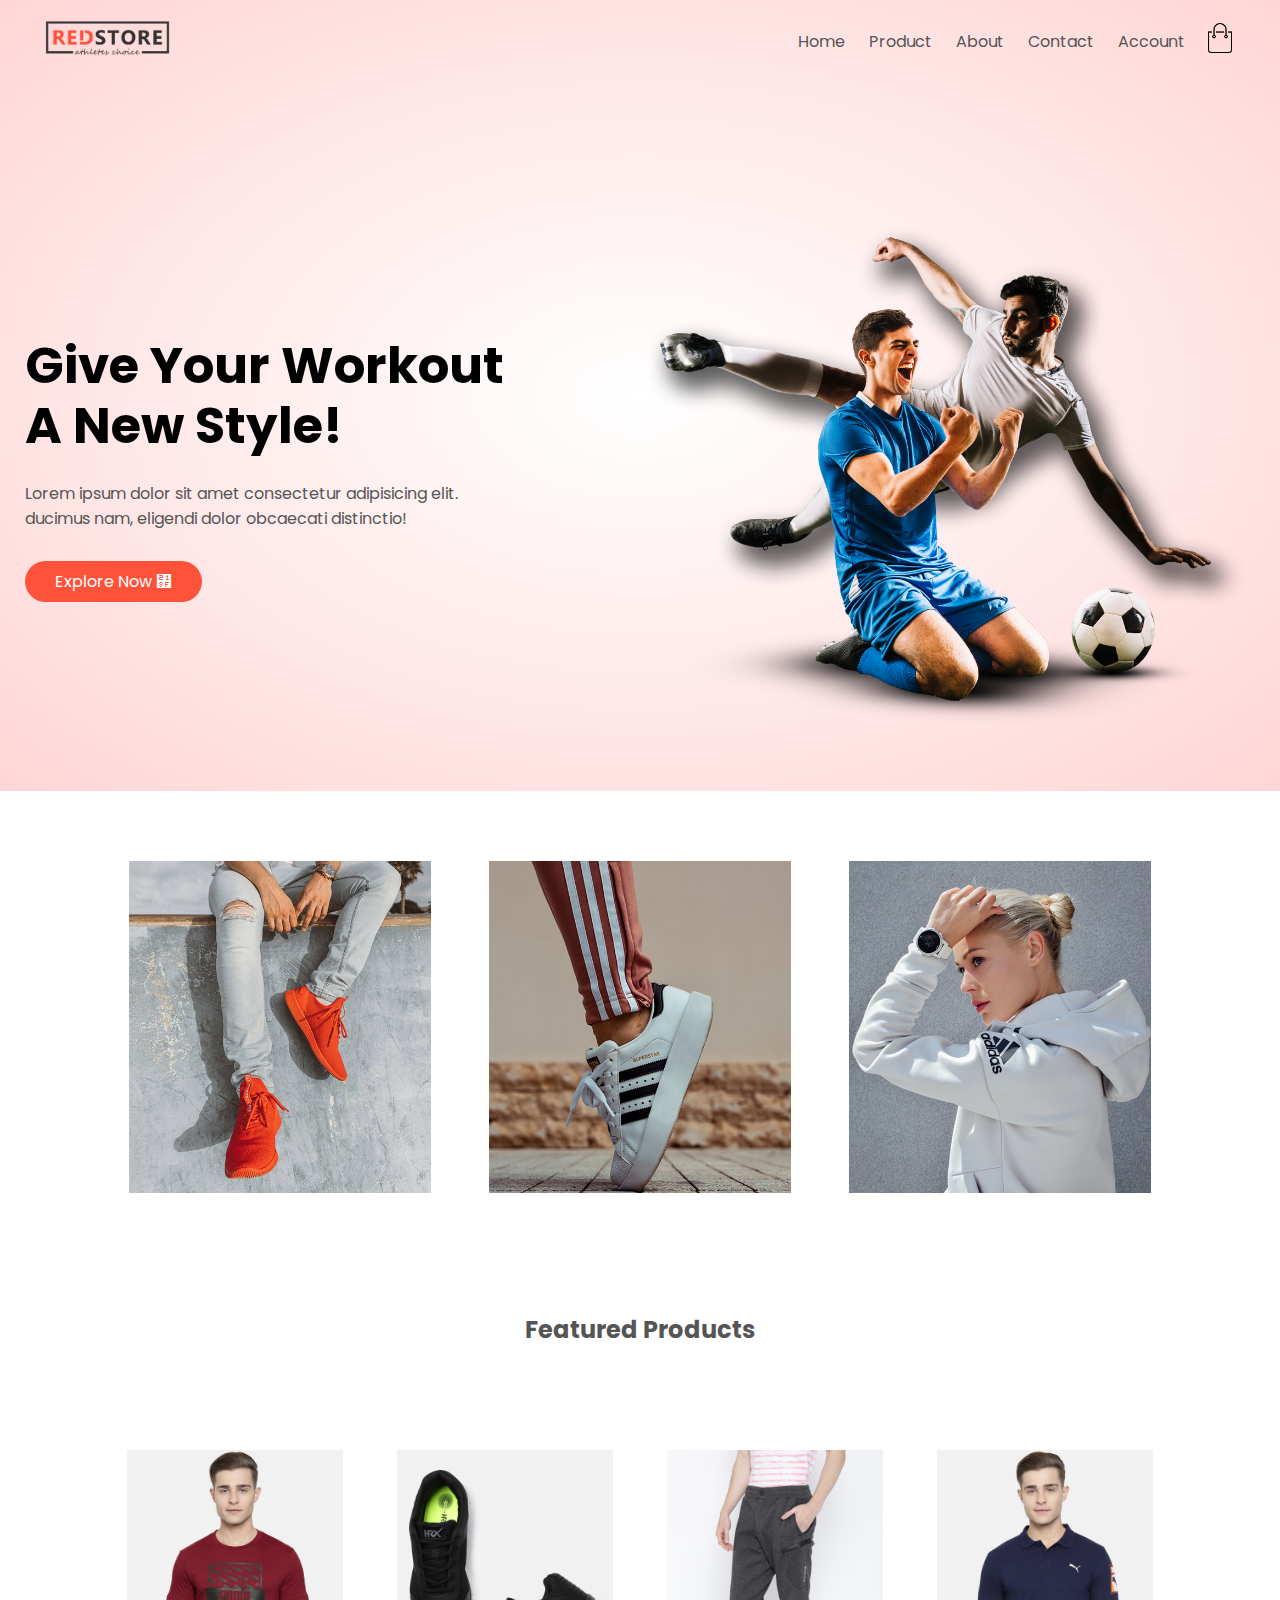
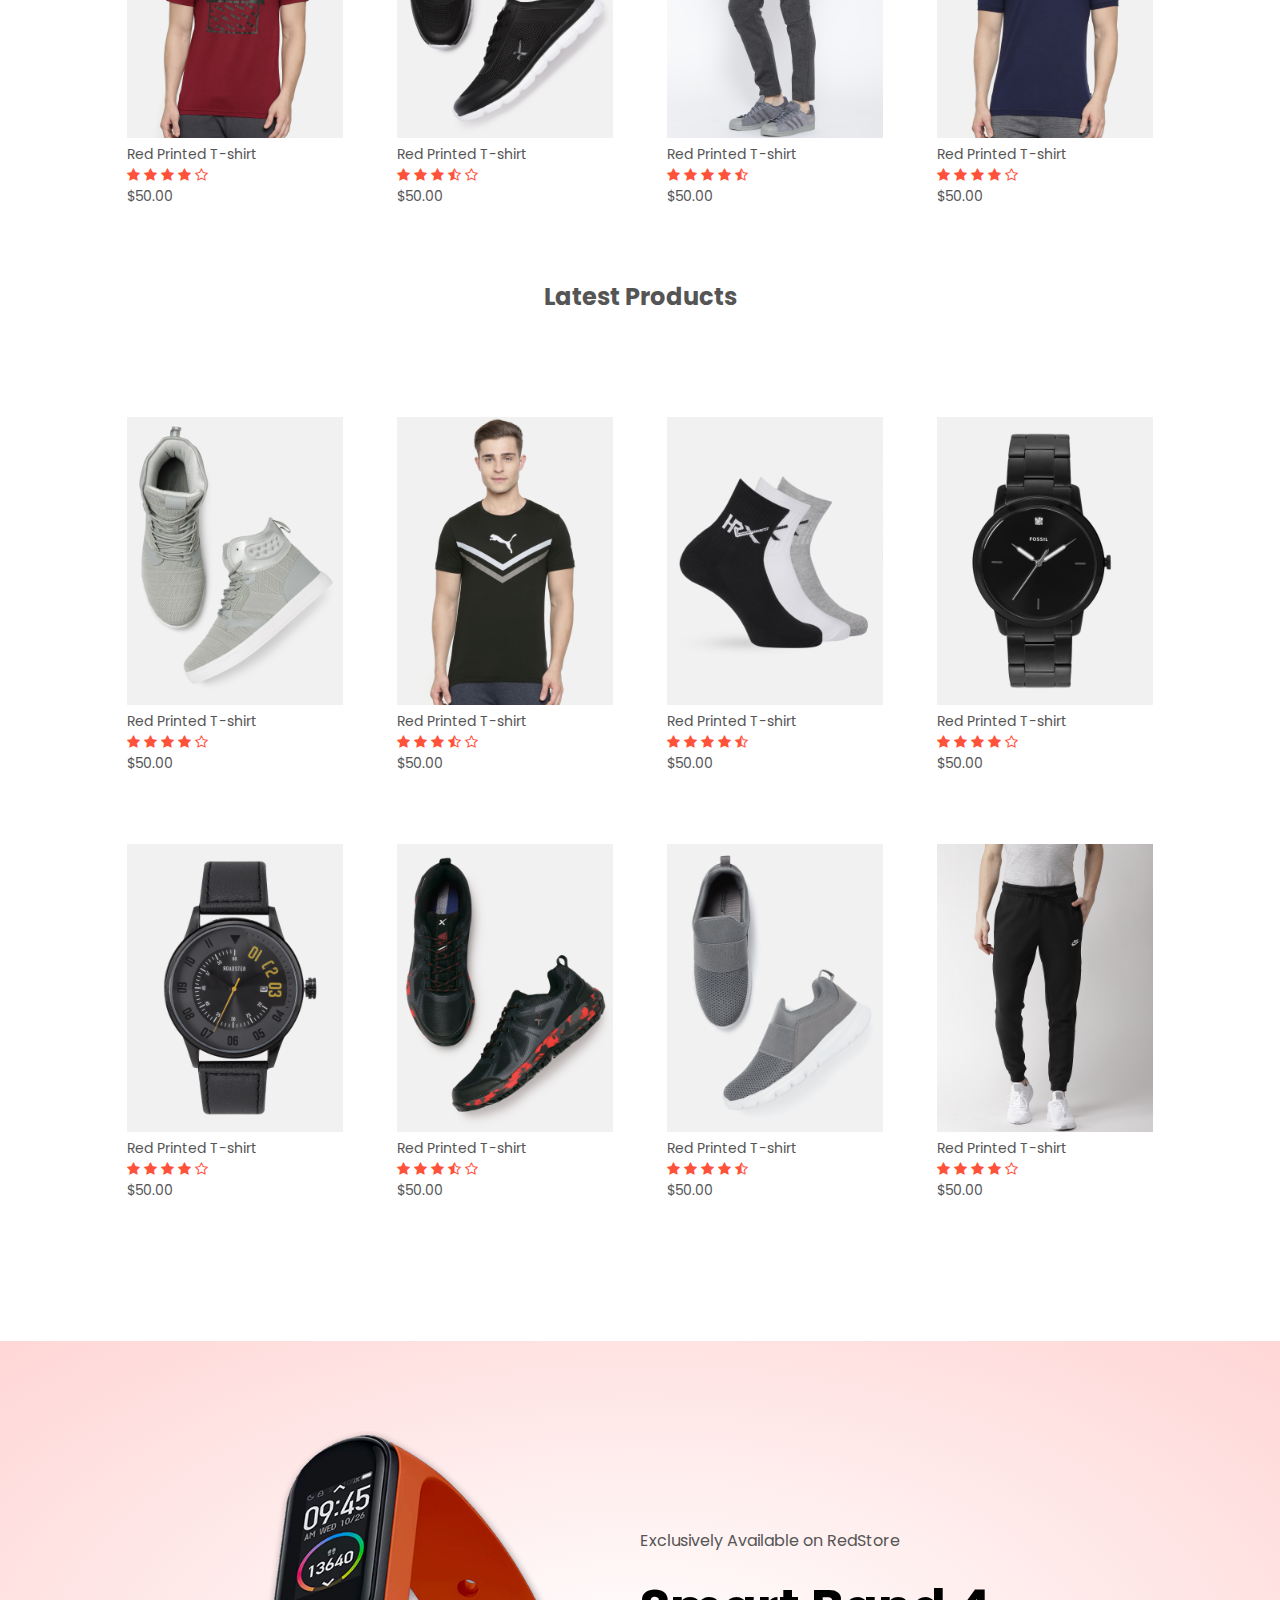
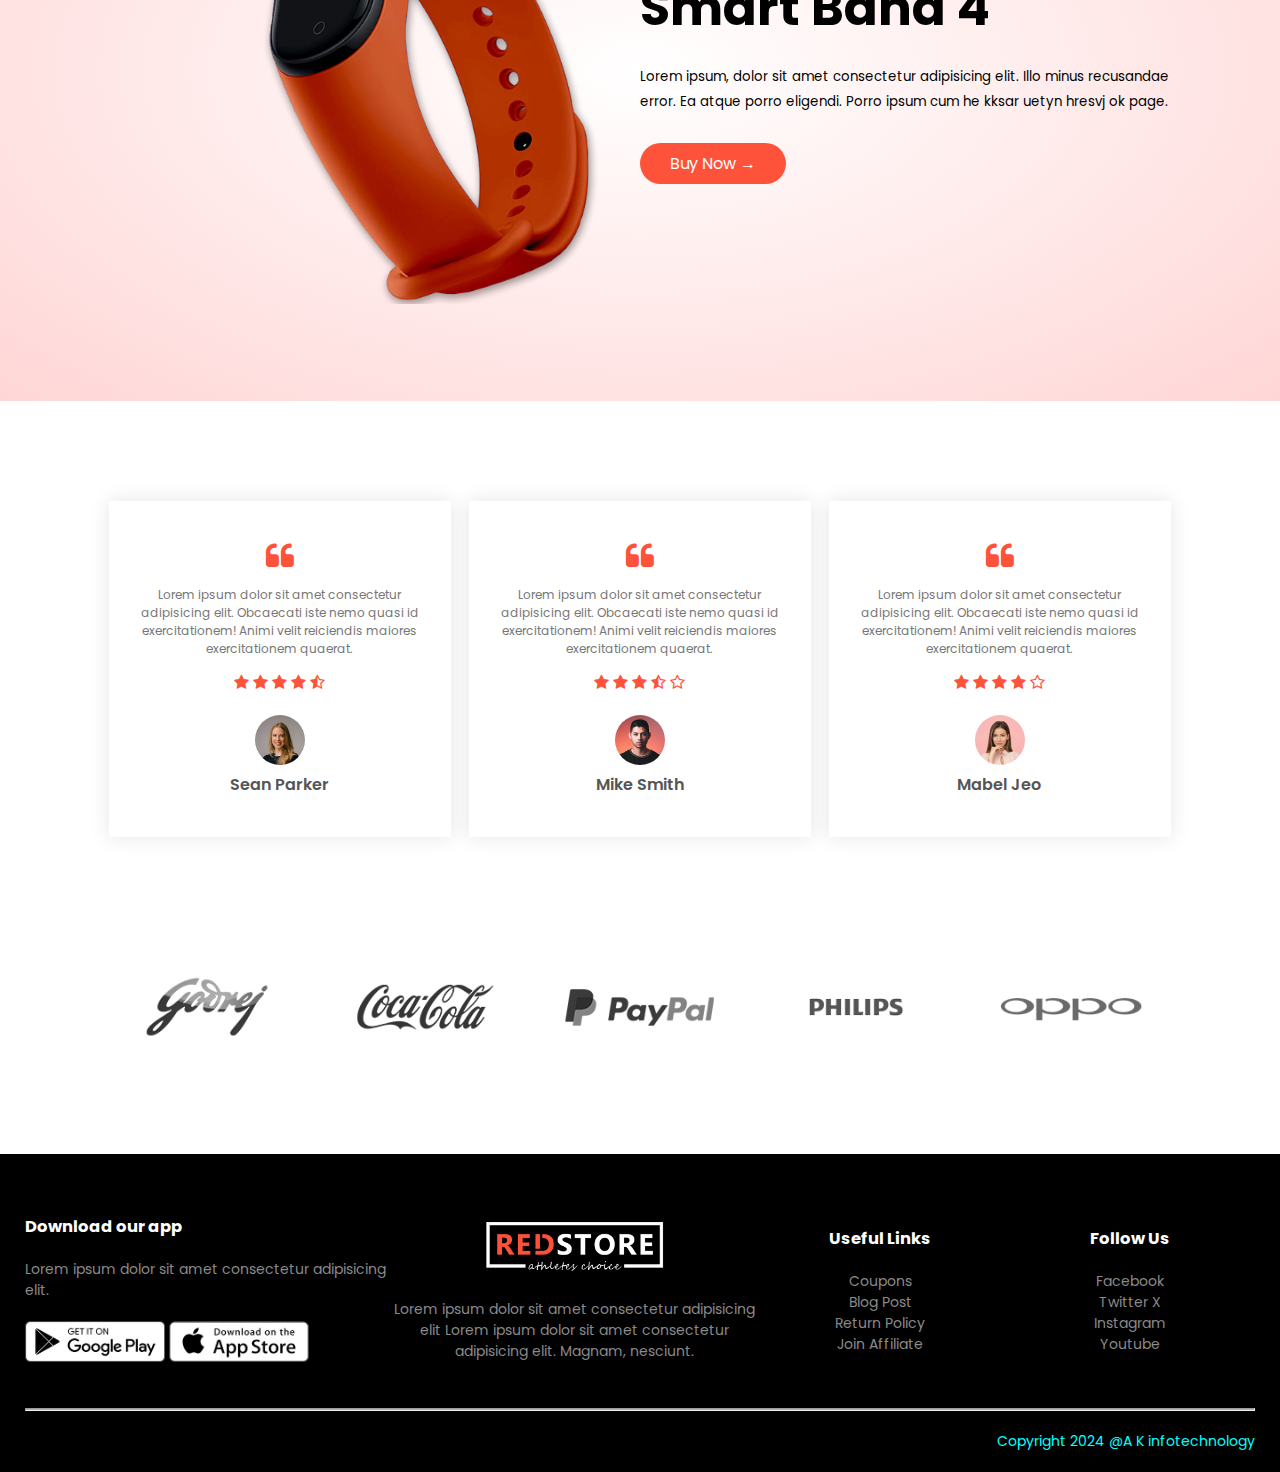
<file: index.html>
<!DOCTYPE html>
<html lang="en">
<head>
    <meta charset="UTF-8">
    <meta name="viewport" content="width=device-width, initial-scale=1.0">
    <title>RedStore | Ecommerce Website Desing</title>
    <link rel="stylesheet" href="style.css">
    <link  href="https://fonts.googleapis.com/css2?family=Poppins:wght@300;400;500;600;700&display=swap" rel="stylesheet">
    <link rel="stylesheet" href="https://stackpath.bootstrapcdn.com/font-awesome/4.7.0/css/font-awesome.min.css">
</head>
<body>
    <!--header-container-->
    <div class="header">
        <div class="container">
            <div class="navbar">
                <div class="logo">
                    <a href="index.html"><img src="logo.png" width="125px"></a>
                </div>
                <nav>
                    <ul id="MenuItems">
                        <li><a href="index.html">Home</a></li>
                        <li><a href="products.html">Product</a></li>
                        <li><a href="">About</a></li>
                        <li><a href="">Contact</a></li>
                        <li><a href="account.html">Account</a></li>
                    </ul>
                </nav>
                <a href="cart.html"><img src="cart.png" width="30px" height="30px" ></a>
                <img src="menu.png" class="menu-icon" onclick="menutoggle()">
            </div>

            <!--content-->
            <div class="row">
                <div class="col-2">
                    <h1>Give Your Workout<br> A New Style!</h1>
                    <p>Lorem ipsum dolor sit amet consectetur adipisicing elit. <br> ducimus nam, eligendi dolor obcaecati distinctio!</p>
                    <a href="" class="btn">Explore Now &#8591;</a>
                </div>

                <!--image banner-->
                <div class="col-2">
                    <img src="image1.png">
                    
                </div>
            </div>
        </div>

    </div>

   <!--Featured categories-->
   <div class="categories">
        <div class="small-container">
            <div class="row">
                <div class="col-3"> 
                    <img src="category-1.jpg" >
                </div>
                <div class="col-3"> 
                    <img src="category-2.jpg" >
                </div>
                <div class="col-3"> 
                    <img src="category-3.jpg" >
                </div>
            </div>
        </div>
    </div>

    <!--Featured products-->
    <div class="small-container">
        <h2 class="title">Featured Products</h2>
        <div class="row">
            <div class="col-4">
                <a href="products.html"><img src="product-1.jpg"></a>
                <a href="products.html"><h4>Red Printed T-shirt</h4></a>
                <div class="rating">
                    <i class="fa fa-star"></i>
                    <i class="fa fa-star"></i>
                    <i class="fa fa-star"></i>
                    <i class="fa fa-star"></i>
                    <i class="fa fa-star-o"></i>
                </div>
                <p>$50.00</p>
            </div>

            <div class="col-4">
                <img src="product-2.jpg" >
                <h4>Red Printed T-shirt</h4>
                <div class="rating">
                    <i class="fa fa-star"></i>
                    <i class="fa fa-star"></i>
                    <i class="fa fa-star"></i>
                    <i class="fa fa-star-half-o"></i>
                    <i class="fa fa-star-o"></i>
                </div>
                <p>$50.00</p>
            </div>

            <div class="col-4">
                <img src="product-3.jpg" >
                <h4>Red Printed T-shirt</h4>
                <div class="rating">
                    <i class="fa fa-star"></i>
                    <i class="fa fa-star"></i>
                    <i class="fa fa-star"></i>
                    <i class="fa fa-star"></i>
                    <i class="fa fa-star-half-o"></i>
                </div>
                <p>$50.00</p>
            </div>

            <div class="col-4">
                <img src="product-4.jpg" >
                <h4>Red Printed T-shirt</h4>
                <div class="rating">
                    <i class="fa fa-star"></i>
                    <i class="fa fa-star"></i>
                    <i class="fa fa-star"></i>
                    <i class="fa fa-star"></i>
                    <i class="fa fa-star-o"></i>
                </div>
                <p>$50.00</p>
            </div>
        </div>    
        
        <!--Latest Products-->
        <h2 class="title">Latest Products</h2>
        <div class="row">
            <div class="col-4">
                <img src="product-5.jpg" >
                <h4>Red Printed T-shirt</h4>
                <div class="rating">
                    <i class="fa fa-star"></i>
                    <i class="fa fa-star"></i>
                    <i class="fa fa-star"></i>
                    <i class="fa fa-star"></i>
                    <i class="fa fa-star-o"></i>
                </div>
                <p>$50.00</p>
            </div>

            <div class="col-4">
                <img src="product-6.jpg" >
                <h4>Red Printed T-shirt</h4>
                <div class="rating">
                    <i class="fa fa-star"></i>
                    <i class="fa fa-star"></i>
                    <i class="fa fa-star"></i>
                    <i class="fa fa-star-half-o"></i>
                    <i class="fa fa-star-o"></i>
                </div>
                <p>$50.00</p>
            </div>

            <div class="col-4">
                <img src="product-7.jpg" >
                <h4>Red Printed T-shirt</h4>
                <div class="rating">
                    <i class="fa fa-star"></i>
                    <i class="fa fa-star"></i>
                    <i class="fa fa-star"></i>
                    <i class="fa fa-star"></i>
                    <i class="fa fa-star-half-o"></i>
                </div>
                <p>$50.00</p>
            </div>

            <div class="col-4">
                <img src="product-8.jpg" >
                <h4>Red Printed T-shirt</h4>
                <div class="rating">
                    <i class="fa fa-star"></i>
                    <i class="fa fa-star"></i>
                    <i class="fa fa-star"></i>
                    <i class="fa fa-star"></i>
                    <i class="fa fa-star-o"></i>
                </div>
                <p>$50.00</p>
            </div>
        </div>

        <div class="row">
            <div class="col-4">
                <img src="product-9.jpg" >
                <h4>Red Printed T-shirt</h4>
                <div class="rating">
                    <i class="fa fa-star"></i>
                    <i class="fa fa-star"></i>
                    <i class="fa fa-star"></i>
                    <i class="fa fa-star"></i>
                    <i class="fa fa-star-o"></i>
                </div>
                <p>$50.00</p>
            </div>

            <div class="col-4">
                <img src="product-10.jpg" >
                <h4>Red Printed T-shirt</h4>
                <div class="rating">
                    <i class="fa fa-star"></i>
                    <i class="fa fa-star"></i>
                    <i class="fa fa-star"></i>
                    <i class="fa fa-star-half-o"></i>
                    <i class="fa fa-star-o"></i>
                </div>
                <p>$50.00</p>
            </div>

            <div class="col-4">
                <img src="product-11.jpg" >
                <h4>Red Printed T-shirt</h4>
                <div class="rating">
                    <i class="fa fa-star"></i>
                    <i class="fa fa-star"></i>
                    <i class="fa fa-star"></i>
                    <i class="fa fa-star"></i>
                    <i class="fa fa-star-half-o"></i>
                </div>
                <p>$50.00</p>
            </div>

            <div class="col-4">
                <img src="product-12.jpg" >
                <h4>Red Printed T-shirt</h4>
                <div class="rating">
                    <i class="fa fa-star"></i>
                    <i class="fa fa-star"></i>
                    <i class="fa fa-star"></i>
                    <i class="fa fa-star"></i>
                    <i class="fa fa-star-o"></i>
                </div>
                <p>$50.00</p>
            </div>
        </div>
    </div>

    <!--offer-->
    <div class="offer">
        <div class="small-container">
            <div class="row">
                <div class="col-2">
                    <img src="exclusive.png" class="offer-img" >
                </div>
                <div class="col-2">
                    <p>Exclusively Available on RedStore</p>
                    <h1>Smart Band 4</h1>
                    <small>Lorem ipsum, dolor sit amet consectetur adipisicing elit. Illo minus recusandae error. Ea atque porro eligendi. Porro ipsum cum he kksar uetyn hresvj ok page. </small>
                    <a href="" class="btn">Buy Now &#8594;</a>
                </div>
            </div>
        </div>
    </div>

    <!---testimonial--->
    <div class="testimonial">
        <div class="small-container">
            <div class="row">
                <div class="col-3">
                    <i class="fa fa-quote-left"></i>
                    <p>Lorem ipsum dolor sit amet consectetur adipisicing elit. Obcaecati iste nemo quasi id exercitationem! Animi velit reiciendis maiores exercitationem quaerat.</p>
                    <div class="rating">
                        <i class="fa fa-star"></i>
                        <i class="fa fa-star"></i>
                        <i class="fa fa-star"></i>
                        <i class="fa fa-star"></i>
                        <i class="fa fa-star-half-o"></i>
                    </div>
                    <img src="user-1.png" >
                    <h3>Sean Parker</h3>
                </div>

                <div class="col-3">
                    <i class="fa fa-quote-left"></i>
                    <p>Lorem ipsum dolor sit amet consectetur adipisicing elit. Obcaecati iste nemo quasi id exercitationem! Animi velit reiciendis maiores exercitationem quaerat.</p>
                    <div class="rating">
                        <i class="fa fa-star"></i>
                        <i class="fa fa-star"></i>
                        <i class="fa fa-star"></i>
                        <i class="fa fa-star-half-o"></i>
                        <i class="fa fa-star-o"></i>
                    </div>
                    <img src="user-2.png" >
                    <h3>Mike Smith</h3>
                </div>

                <div class="col-3">
                    <i class="fa fa-quote-left"></i>
                    <p>Lorem ipsum dolor sit amet consectetur adipisicing elit. Obcaecati iste nemo quasi id exercitationem! Animi velit reiciendis maiores exercitationem quaerat.</p>
                    <div class="rating">
                        <i class="fa fa-star"></i>
                        <i class="fa fa-star"></i>
                        <i class="fa fa-star"></i>
                        <i class="fa fa-star"></i>
                        <i class="fa fa-star-o"></i>
                    </div>
                    <img src="user-3.png" >
                    <h3>Mabel Jeo</h3>
                </div>
            </div>
        </div>
    </div>

    <!-----Brands----->
    <div class="brands">
        <div class="small-container">
            <div class="row">
                <div class="col-5">
                    <img src="logo-godrej.png">
                </div>

                <div class="col-5">
                    <img src="logo-coca-cola.png">
                </div>

                <div class="col-5">
                    <img src="logo-paypal.png">
                </div>

                <div class="col-5">
                    <img src="logo-philips.png">
                </div>

                <div class="col-5">
                    <img src="logo-oppo.png">
                </div>
            </div>
        </div>
    </div>

    <!---footer---->
    <div class="footer">
        <div class="container">
            <div class="row">
                <div class="footer-col-1">
                    <h3>Download our app</h3>
                    <p>Lorem ipsum dolor sit amet consectetur adipisicing elit.</p>
                    <div class="app-logo">
                        <img src="play-store.png">
                        <img src="app-store.png">
                    </div>
                </div>

                <div class="footer-col-2">
                    <img src="logo-white.png">
                    <p>Lorem ipsum dolor sit amet consectetur adipisicing elit Lorem ipsum dolor sit amet consectetur adipisicing elit. Magnam, nesciunt.</p>
                </div>

                <div class="footer-col-3">
                    <h3>Useful Links</h3>
                    <ul>
                        <li>Coupons</li>
                        <li>Blog Post</li>
                        <li>Return Policy</li>
                        <li>Join Affiliate</li>
                    </ul>
                </div>
                <div class="footer-col-3">
                    <h3>Follow Us</h3>
                    <ul>
                        <li>Facebook</li>
                        <li>Twitter X</li>
                        <li>Instagram</li>
                        <li>Youtube</li>
                    </ul>
                </div>

            </div>
            <hr>
            <div class="copyright">
                <p>Copyright 2024 @A K infotechnology</p>
            </div>
        </div>
    </div>

<!-------js for toggle menu------->
    <script>
        
        var MenuItems = document.getElementById("MenuItems");

        MenuItems.style.maxHeight = "0px";

        function menutoggle() {
            if (MenuItems.style.maxHeight == "0px") {
                MenuItems.style.maxHeight = "200px";
            } 
            else {
            MenuItems.style.maxHeight = "0px";
            }
    }
    </script>
    
</body>
</html>
</file>
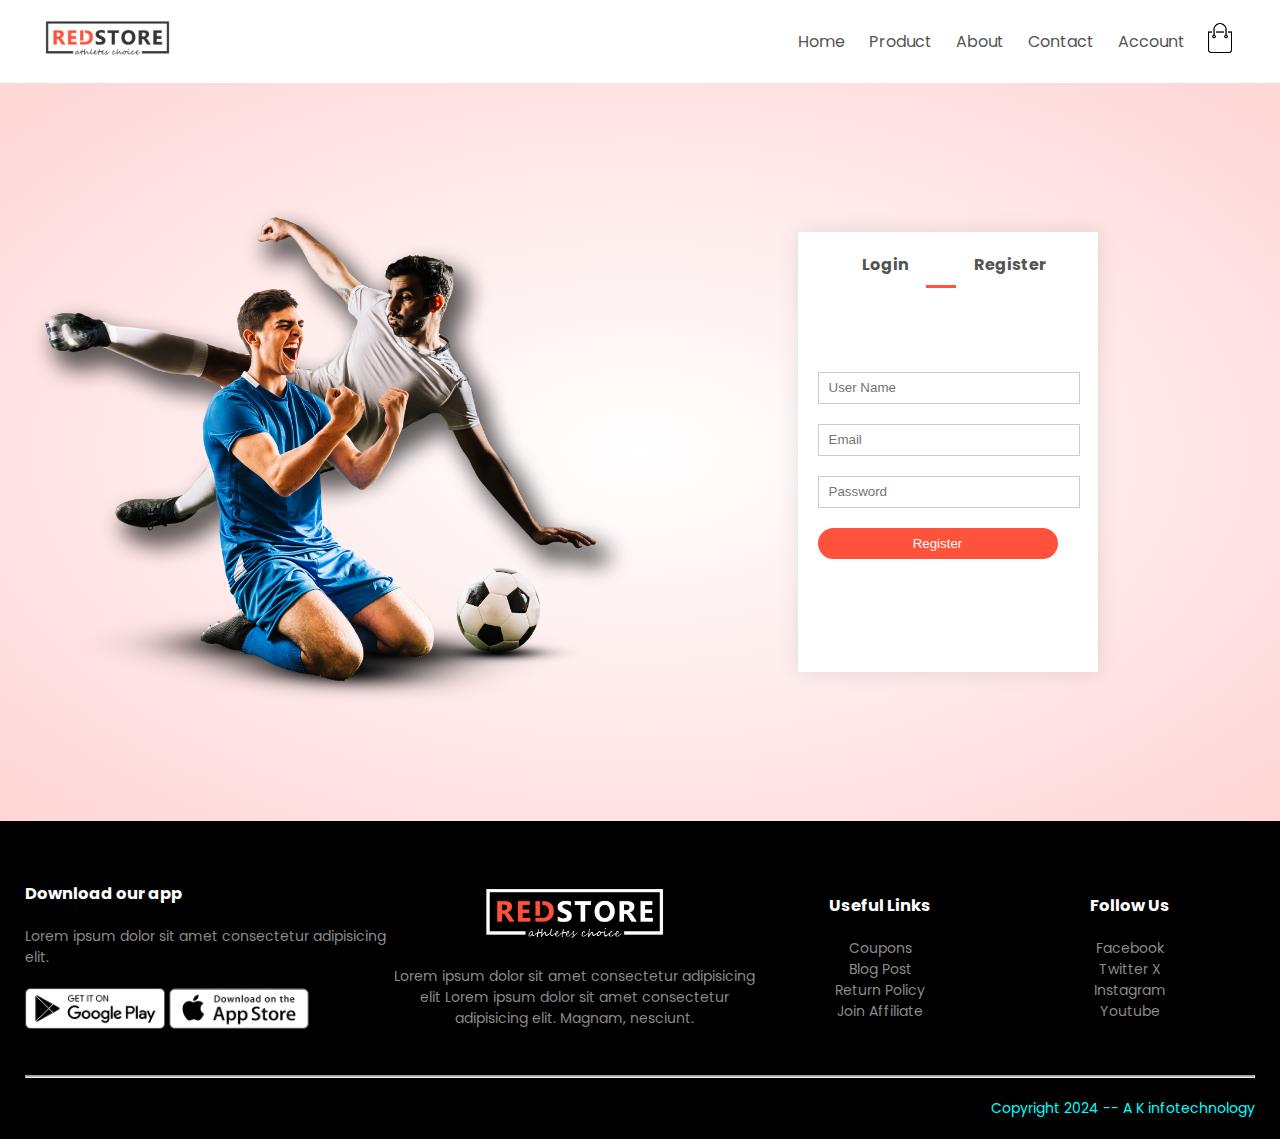
<file: account.html>
<!DOCTYPE html>
<html lang="en">
<head>
    <meta charset="UTF-8">
    <meta name="viewport" content="width=device-width, initial-scale=1.0">
    <title>All Products-RedStore</title>
    <link rel="stylesheet" href="style.css">
    <link  href="https://fonts.googleapis.com/css2?family=Poppins:wght@300;400;500;600;700&display=swap" rel="stylesheet">
    <link rel="stylesheet" href="https://stackpath.bootstrapcdn.com/font-awesome/4.7.0/css/font-awesome.min.css">
</head>
<body>
    <!--header-container-->
        <div class="container">
            <div class="navbar">
                <div class="logo">
                    <a href="index.html"><img src="logo.png" width="125px"></a>
                </div>
                <nav>
                    <ul id="MenuItems">
                        <li><a href="index.html">Home</a></li>
                        <li><a href="products.html">Product</a></li>
                        <li><a href="">About</a></li>
                        <li><a href="">Contact</a></li>
                        <li><a href="account.html">Account</a></li>
                    </ul>
                </nav>
                <a href="cart.html"><img src="cart.png" width="30px" height="30px" ></a>
                <img src="menu.png" class="menu-icon" onclick="menutoggle()">
            </div>
        </div> 
    
    <!--account page-->
    <div class="account-page">
        <div class="container">
            <div class="row">
                <div class="col-2">
                    <img src="image1.png" width="100%">
                </div>
                <div class="col-2">
                    <div class="form-container">
                        <div class="form-btn">
                            <span onclick="login()">Login</span>
                            <span onclick="register()">Register</span>
                            <hr id="Indicator">
                        </div>

                        <form id="LoginForm">
                            <input type="text" placeholder="User Name">
                            <input type="Password" placeholder="Password">
                            <button type="submit" class="btn">Login</button>
                            <a href="">Forgot Password</a> 
                        </form>
                        <form id="RegForm">
                            <input type="text" placeholder="User Name">
                            <input type="email" placeholder="Email">
                            <input type="Password" placeholder="Password">
                            <button type="sumbit" class="btn">Register</button>
                        </form>
                    </div>
                </div>
            </div>
        </div>
    </div>
    

    <!---footer---->
    <div class="footer">
        <div class="container">
            <div class="row">
                <div class="footer-col-1">
                    <h3>Download our app</h3>
                    <p>Lorem ipsum dolor sit amet consectetur adipisicing elit.</p>
                    <div class="app-logo">
                        <img src="play-store.png">
                        <img src="app-store.png">
                    </div>
                </div>

                <div class="footer-col-2">
                    <img src="logo-white.png">
                    <p>Lorem ipsum dolor sit amet consectetur adipisicing elit Lorem ipsum dolor sit amet consectetur adipisicing elit. Magnam, nesciunt.</p>
                </div>

                <div class="footer-col-3">
                    <h3>Useful Links</h3>
                    <ul>
                        <li>Coupons</li>
                        <li>Blog Post</li>
                        <li>Return Policy</li>
                        <li>Join Affiliate</li>
                    </ul>
                </div>
                <div class="footer-col-3">
                    <h3>Follow Us</h3>
                    <ul>
                        <li>Facebook</li>
                        <li>Twitter X</li>
                        <li>Instagram</li>
                        <li>Youtube</li>
                    </ul>
                </div>

            </div>
            <hr>
            <div class="copyright">
                <p>Copyright 2024 -- A K infotechnology</p>
            </div>
        </div>

       

<!-------js for toggle menu------->
    <script>
        
        var MenuItems = document.getElementById("MenuItems");

        MenuItems.style.maxHeight = "0px";

        function menutoggle() {
            if (MenuItems.style.maxHeight == "0px") {
                MenuItems.style.maxHeight = "200px";
            } 
            else {
            MenuItems.style.maxHeight = "0px";
            }
    }
    </script>

    <!---------js for toggle form------------->
    <script>
        var LoginForm = document.getElementById("LoginForm");
        var RegForm = document.getElementById("RegForm");
        var Indicator = document.getElementById("Indicator");

             function register(){

                RegForm.style.transform="translateX(0px)";
                LoginForm.style.transform="translateX(0px)";
                Indicator.style.transform="translateX(100px)";
             }

             function login(){

                RegForm.style.transform="translateX(300px)";
                LoginForm.style.transform="translateX(300px)";
                Indicator.style.transform="translateX(0px)";
            }

    </script>
    
</body>
</html>
</file>
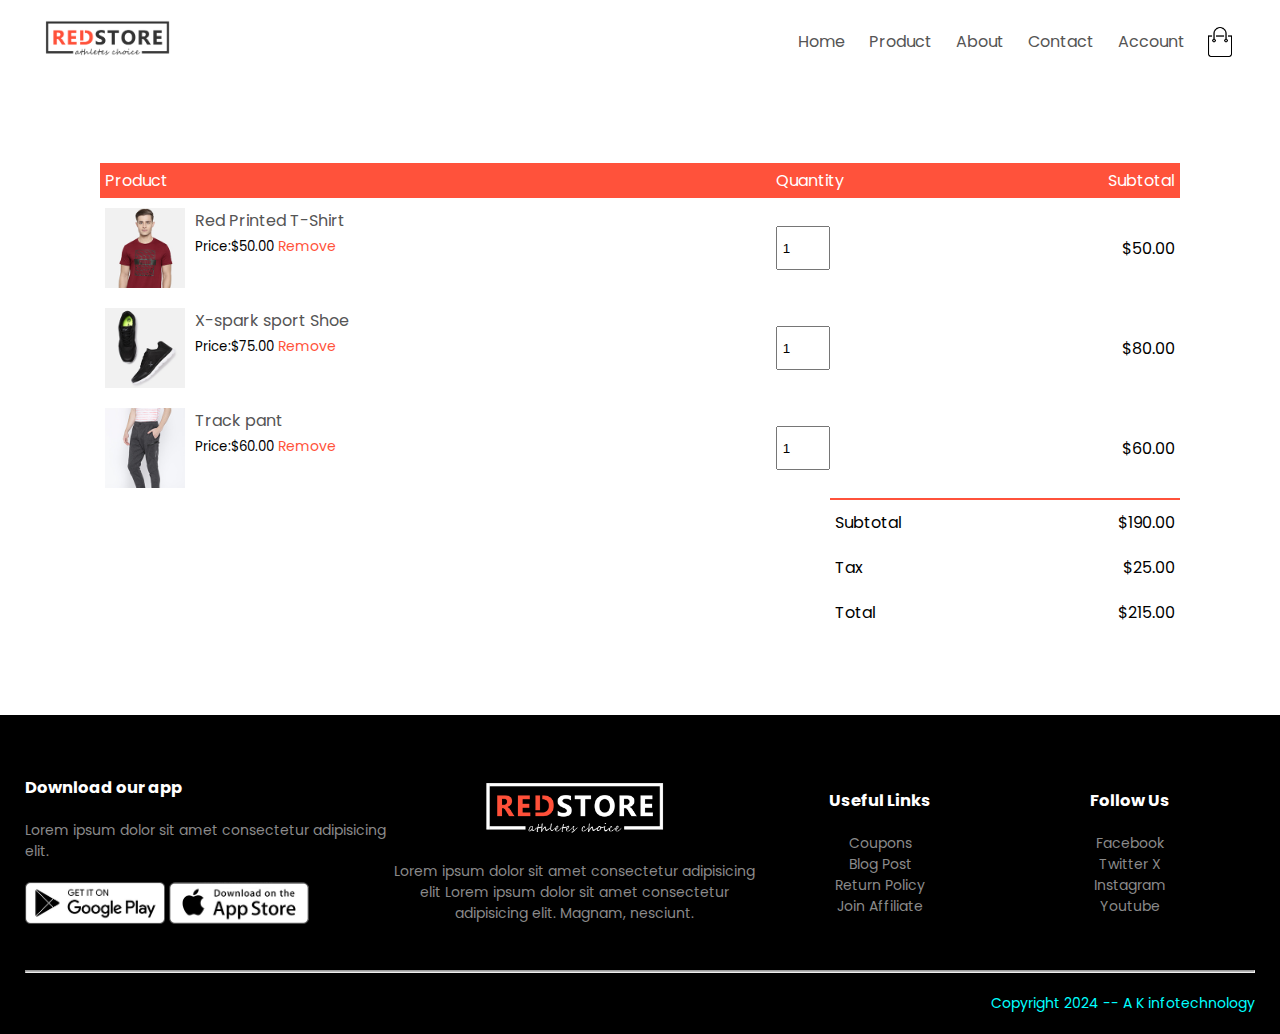
<file: cart.html>
<!DOCTYPE html>
<html lang="en">
<head>
    <meta charset="UTF-8">
    <meta name="viewport" content="width=device-width, initial-scale=1.0">
    <title>All Products-RedStore</title>
    <link rel="stylesheet" href="style.css">
    <link  href="https://fonts.googleapis.com/css2?family=Poppins:wght@300;400;500;600;700&display=swap" rel="stylesheet">
    <link rel="stylesheet" href="https://stackpath.bootstrapcdn.com/font-awesome/4.7.0/css/font-awesome.min.css">
</head>
<body>
    <!--header-container-->
        <div class="container">
            <div class="navbar">
                <div class="logo">
                    <a href=""><img src="logo.png" width="125px"></a>
                </div>
                <nav>
                    <ul id="MenuItems">
                        <li><a href="index.html">Home</a></li>
                        <li><a href="products.html">Product</a></li>
                        <li><a href="">About</a></li>
                        <li><a href="">Contact</a></li>
                        <li><a href="account.html">Account</a></li>
                    </ul>
                </nav>
                <img src="cart.png" width="30px" height="30px" >
                <img src="menu.png" class="menu-icon" onclick="menutoggle()">
            </div>
        </div> 
        
    <!----cart item details----->  
    <div class="small-container cart-page">
        <table>
            <tr>
                <th>Product</th>
                <th>Quantity</th>
                <th>Subtotal</th>
            </tr>
            <tr>
                <td>
                    <div class="cart-info">
                        <img src="buy-1.jpg">
                        <div>
                            <p>Red Printed T-Shirt</p>
                            <small>Price:$50.00</small>
                            <a href="">Remove</a>
                        </div>
                    </div>
                </td>
                <td><input type="number" value="1"></td>
                <td>$50.00</td>
            </tr>

            <tr>
                <td>
                    <div class="cart-info">
                        <img src="buy-2.jpg">
                        <div>
                            <p>X-spark sport Shoe</p>
                            <small>Price:$75.00</small>
                            <a href="">Remove</a>
                        </div>
                    </div>
                </td>
                <td><input type="number" value="1"></td>
                <td>$80.00</td>
            </tr>

            <tr>
                <td>
                    <div class="cart-info">
                        <img src="buy-3.jpg">
                        <div>
                            <p>Track pant</p>
                            <small>Price:$60.00</small>
                            <a href="">Remove</a>
                        </div>
                    </div>
                </td>
                <td><input type="number" value="1"></td>
                <td>$60.00</td>
            </tr>
        </table> 

         <!--total price-->
         <div class="total-price">
            <table>
                <tr>
                    <td>Subtotal</td>
                    <td>$190.00</td>
                </tr>
                <tr>
                    <td>Tax</td>
                    <td>$25.00</td>
                </tr>
                <tr>
                    <td>Total</td>
                    <td>$215.00</td>
                </tr>
            </table>
        </div>   

    </div>  
    

    <!---footer---->
    <div class="footer">
        <div class="container">
            <div class="row">
                <div class="footer-col-1">
                    <h3>Download our app</h3>
                    <p>Lorem ipsum dolor sit amet consectetur adipisicing elit.</p>
                    <div class="app-logo">
                        <img src="play-store.png">
                        <img src="app-store.png">
                    </div>
                </div>

                <div class="footer-col-2">
                    <img src="logo-white.png">
                    <p>Lorem ipsum dolor sit amet consectetur adipisicing elit Lorem ipsum dolor sit amet consectetur adipisicing elit. Magnam, nesciunt.</p>
                </div>

                <div class="footer-col-3">
                    <h3>Useful Links</h3>
                    <ul>
                        <li>Coupons</li>
                        <li>Blog Post</li>
                        <li>Return Policy</li>
                        <li>Join Affiliate</li>
                    </ul>
                </div>
                <div class="footer-col-3">
                    <h3>Follow Us</h3>
                    <ul>
                        <li>Facebook</li>
                        <li>Twitter X</li>
                        <li>Instagram</li>
                        <li>Youtube</li>
                    </ul>
                </div>

            </div>
            <hr>
            <div class="copyright">
                <p>Copyright 2024 -- A K infotechnology</p>
            </div>
        </div>

       

<!-------js for toggle menu------->
    <script>
        
        var MenuItems = document.getElementById("MenuItems");

        MenuItems.style.maxHeight = "0px";

        function menutoggle() {
            if (MenuItems.style.maxHeight == "0px") {
                MenuItems.style.maxHeight = "200px";
            } 
            else {
            MenuItems.style.maxHeight = "0px";
            }
    }
    </script>
    
</body>
</html>
</file>
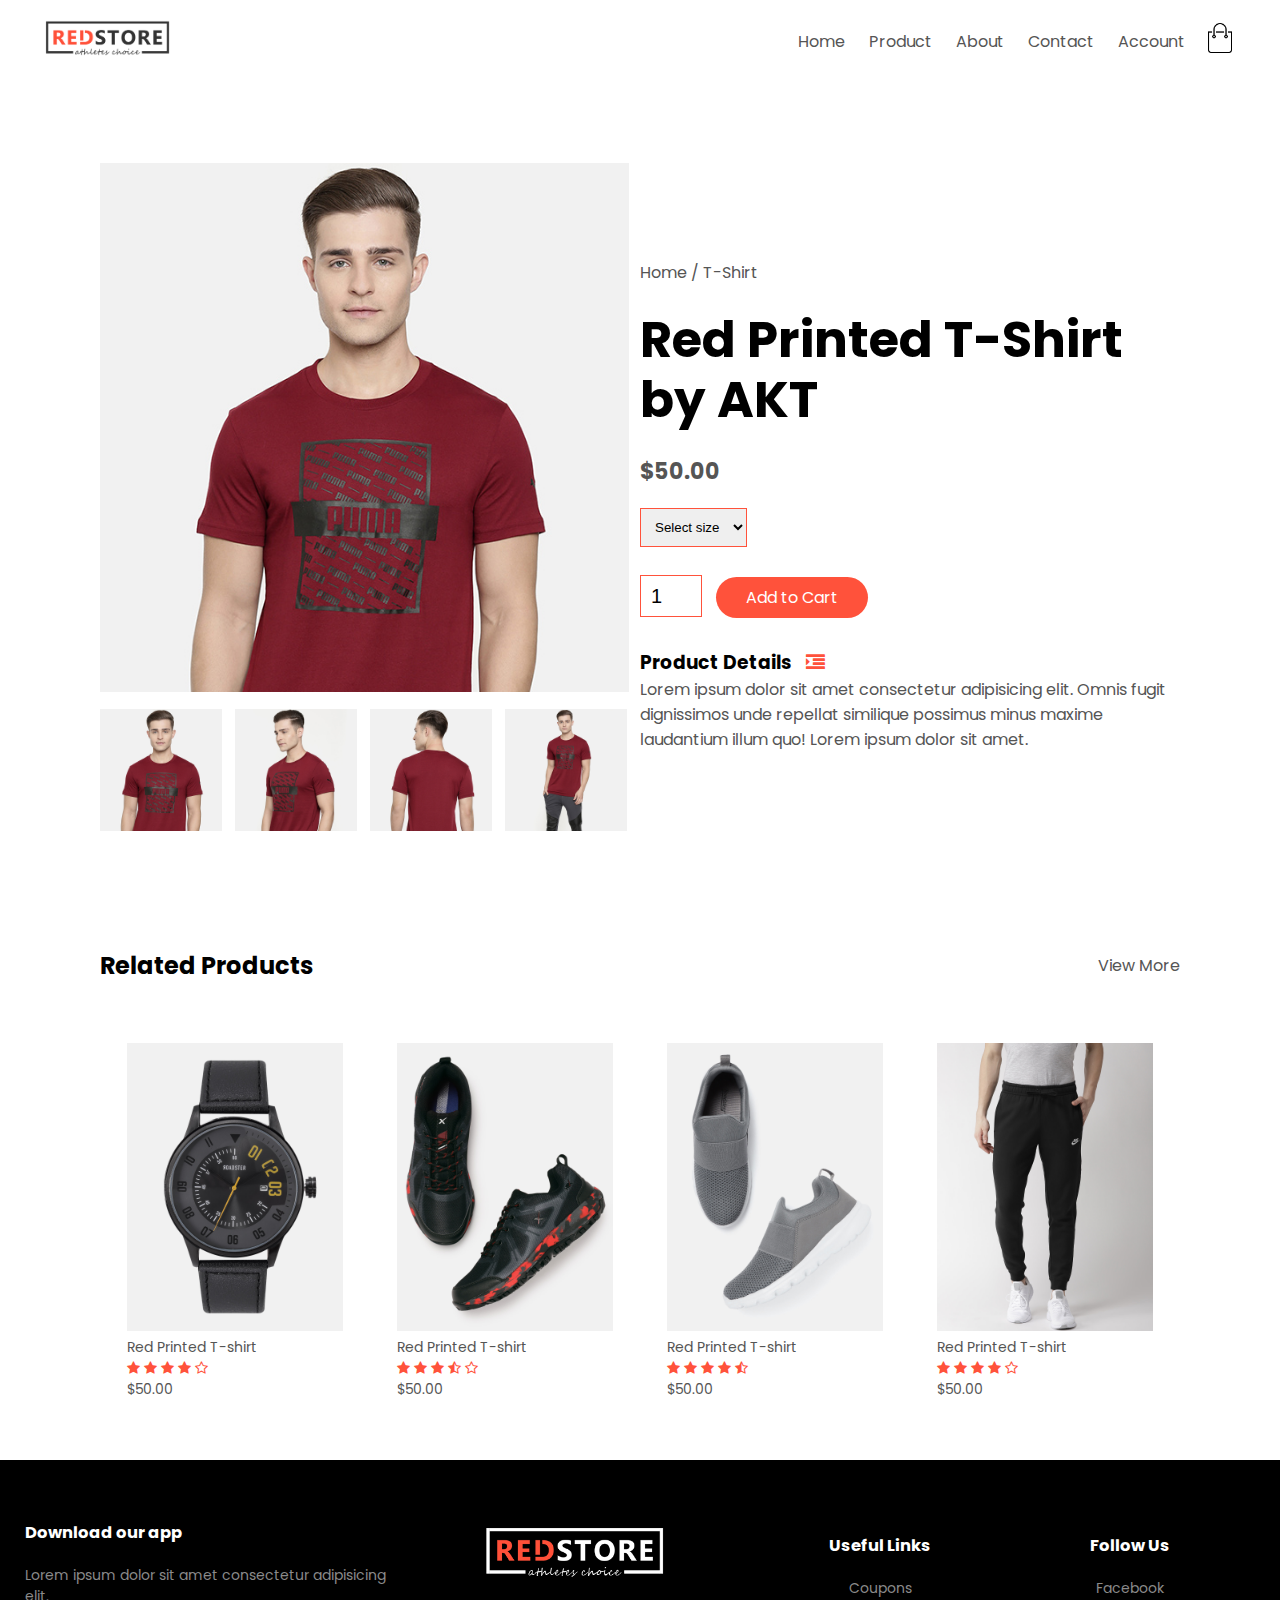
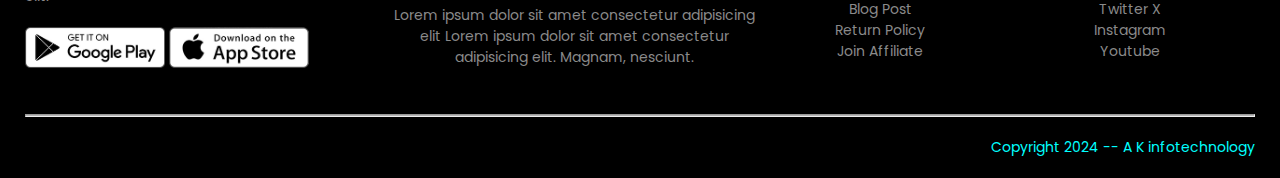
<file: product-details.html>
<!DOCTYPE html>
<html lang="en">
<head>
    <meta charset="UTF-8">
    <meta name="viewport" content="width=device-width, initial-scale=1.0">
    <title>All Products-RedStore</title>
    <link rel="stylesheet" href="style.css">
    <link  href="https://fonts.googleapis.com/css2?family=Poppins:wght@300;400;500;600;700&display=swap" rel="stylesheet">
    <link rel="stylesheet" href="https://stackpath.bootstrapcdn.com/font-awesome/4.7.0/css/font-awesome.min.css">
</head>
<body>
    <!--header-container-->
        <div class="container">
            <div class="navbar">
                <div class="logo">
                    <a href="index.html"><img src="logo.png" width="125px"></a>
                </div>
                <nav>
                    <ul id="MenuItems">
                        <li><a href="index.html">Home</a></li>
                        <li><a href="products.html">Product</a></li>
                        <li><a href="">About</a></li>
                        <li><a href="">Contact</a></li>
                        <li><a href="account.html">Account</a></li>
                    </ul>
                </nav>
                <a href="cart.html"><img src="cart.png" width="30px" height="30px" ></a>
                <img src="menu.png" class="menu-icon" onclick="menutoggle()">
            </div>
        </div>

        <!-------single product details---------->
        <div class="small-container single-product">
            <div class="row">
                <div class="col-2">
                    <img src="gallery-1.jpg" width="98%" id="Product-Img">

                    <div class="small-img-row">
                        <div class="small-img-col">
                            <img src="gallery-1.jpg" width="90%" class="small-img">
                        </div>
                        <div class="small-img-col">
                            <img src="gallery-2.jpg" width="90%" class="small-img" >
                        </div>
                        <div class="small-img-col">
                            <img src="gallery-3.jpg" width="90%" class="small-img">
                        </div>
                        <div class="small-img-col">
                            <img src="gallery-4.jpg" width="90%" class="small-img">
                        </div>
                       
                    </div>
                </div>
                <div class="col-2">
                    <p>Home / T-Shirt</p>
                    <h1>Red Printed T-Shirt by AKT</h1>
                    <h4>$50.00</h4>
                    <select>
                        <option>Select size</option>
                        <option>XXl</option>
                        <option>Xl</option>
                        <option>Large</option>
                        <option>Medium</option>
                        <option>Small</option>
                    </select>
                    <input type="number" value="1">
                    <a href="" class="btn">Add to Cart</a>
                    <h3>Product Details <i class="fa fa-indent"></i></h3>
                    <p>Lorem ipsum dolor sit amet consectetur adipisicing elit. Omnis fugit dignissimos unde repellat similique possimus minus maxime laudantium illum quo! Lorem ipsum dolor sit amet.</p>
                </div>
            </div>
        </div>

        <!--title-->
        <div class="small-container">
            <div class="row row-2">
                <h2>Related Products</h2>
                <h4>View More</h4>
            </div>
        </div>
    
    
    <div class="small-container">
        <div class="row">
            <div class="col-4">
                <img src="product-9.jpg" >
                <h4>Red Printed T-shirt</h4>
                <div class="rating">
                    <i class="fa fa-star"></i>
                    <i class="fa fa-star"></i>
                    <i class="fa fa-star"></i>
                    <i class="fa fa-star"></i>
                    <i class="fa fa-star-o"></i>
                </div>
                <p>$50.00</p>
            </div>

            <div class="col-4">
                <img src="product-10.jpg" >
                <h4>Red Printed T-shirt</h4>
                <div class="rating">
                    <i class="fa fa-star"></i>
                    <i class="fa fa-star"></i>
                    <i class="fa fa-star"></i>
                    <i class="fa fa-star-half-o"></i>
                    <i class="fa fa-star-o"></i>
                </div>
                <p>$50.00</p>
            </div>

            <div class="col-4">
                <img src="product-11.jpg" >
                <h4>Red Printed T-shirt</h4>
                <div class="rating">
                    <i class="fa fa-star"></i>
                    <i class="fa fa-star"></i>
                    <i class="fa fa-star"></i>
                    <i class="fa fa-star"></i>
                    <i class="fa fa-star-half-o"></i>
                </div>
                <p>$50.00</p>
            </div>

            <div class="col-4">
                <img src="product-12.jpg" >
                <h4>Red Printed T-shirt</h4>
                <div class="rating">
                    <i class="fa fa-star"></i>
                    <i class="fa fa-star"></i>
                    <i class="fa fa-star"></i>
                    <i class="fa fa-star"></i>
                    <i class="fa fa-star-o"></i>
                </div>
                <p>$50.00</p>
            </div>
        </div>
    </div>    

    <!---footer---->
    <div class="footer">
        <div class="container">
            <div class="row">
                <div class="footer-col-1">
                    <h3>Download our app</h3>
                    <p>Lorem ipsum dolor sit amet consectetur adipisicing elit.</p>
                    <div class="app-logo">
                        <img src="play-store.png">
                        <img src="app-store.png">
                    </div>
                </div>

                <div class="footer-col-2">
                    <img src="logo-white.png">
                    <p>Lorem ipsum dolor sit amet consectetur adipisicing elit Lorem ipsum dolor sit amet consectetur adipisicing elit. Magnam, nesciunt.</p>
                </div>

                <div class="footer-col-3">
                    <h3>Useful Links</h3>
                    <ul>
                        <li>Coupons</li>
                        <li>Blog Post</li>
                        <li>Return Policy</li>
                        <li>Join Affiliate</li>
                    </ul>
                </div>
                <div class="footer-col-3">
                    <h3>Follow Us</h3>
                    <ul>
                        <li>Facebook</li>
                        <li>Twitter X</li>
                        <li>Instagram</li>
                        <li>Youtube</li>
                    </ul>
                </div>

            </div>
            <hr>
            <div class="copyright">
                <p>Copyright 2024 -- A K infotechnology</p>
            </div>
        </div>

       

<!-------js for toggle menu------->
    <script>
        
        var MenuItems = document.getElementById("MenuItems");

        MenuItems.style.maxHeight = "0px";

        function menutoggle() {
            if (MenuItems.style.maxHeight == "0px") {
                MenuItems.style.maxHeight = "200px";
            } 
            else {
            MenuItems.style.maxHeight = "0px";
            }
    }
    </script>
    
    <!--js for product gallery page-->
    <script>
        var ProductImg=document.getElementById("Product-Img");
        var SmallImg=document.getElementsByClassName("small-img");

            SmallImg[0].onclick=function(){
                ProductImg.src=SmallImg[0].src;
            }
            SmallImg[1].onclick=function(){
                ProductImg.src=SmallImg[1].src;
            }
            SmallImg[2].onclick=function(){
                ProductImg.src=SmallImg[2].src;
            }
            SmallImg[3].onclick=function(){
                ProductImg.src=SmallImg[3].src;
            }


    </script>
</body>
</html>
</file>
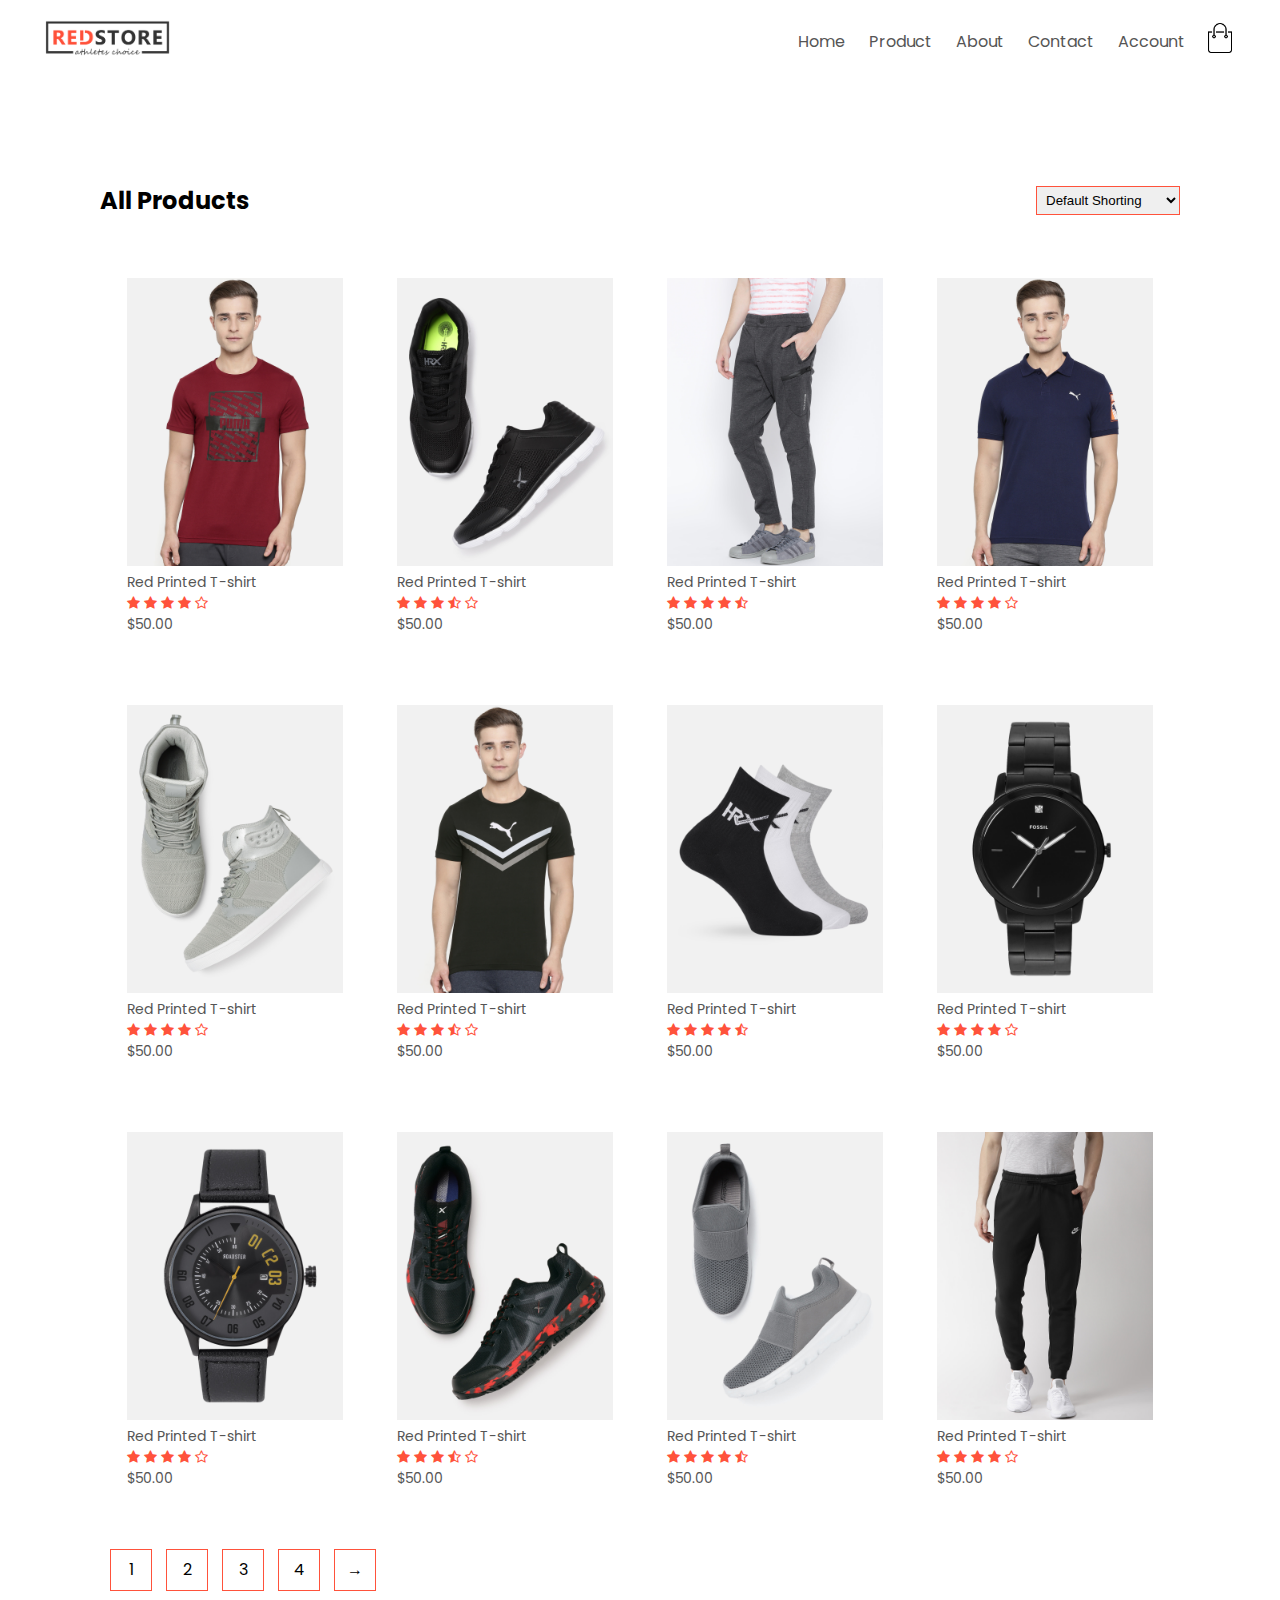
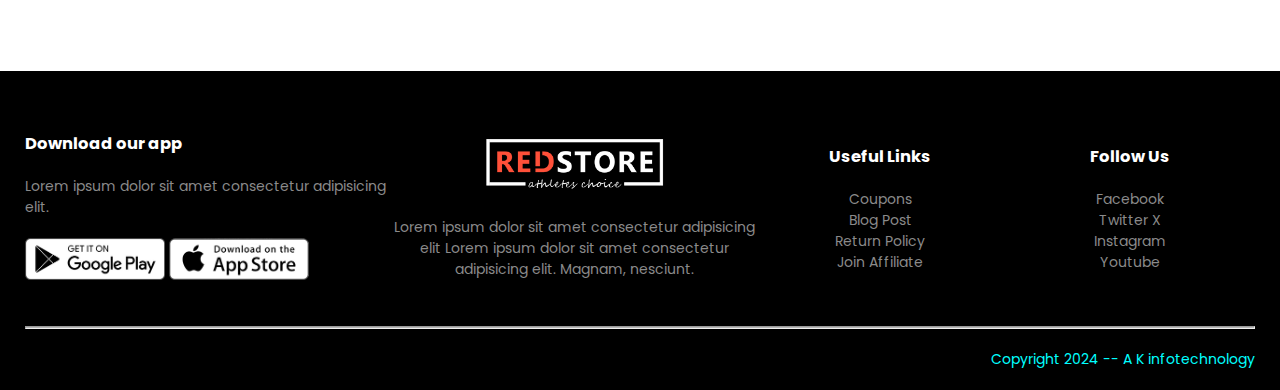
<file: products.html>
<!DOCTYPE html>
<html lang="en">
<head>
    <meta charset="UTF-8">
    <meta name="viewport" content="width=device-width, initial-scale=1.0">
    <title>All Products-RedStore</title>
    <link rel="stylesheet" href="style.css">
    <link  href="https://fonts.googleapis.com/css2?family=Poppins:wght@300;400;500;600;700&display=swap" rel="stylesheet">
    <link rel="stylesheet" href="https://stackpath.bootstrapcdn.com/font-awesome/4.7.0/css/font-awesome.min.css">
</head>
<body>
    <!--header-container-->
        <div class="container">
            <div class="navbar">
                <div class="logo">
                    <a href="index.html"><img src="logo.png" width="125px"></a>
                </div>
                <nav>
                    <ul id="MenuItems">
                        <li><a href="index.html">Home</a></li>
                        <li><a href="products.html">Product</a></li>
                        <li><a href="">About</a></li>
                        <li><a href="">Contact</a></li>
                        <li><a href="account.html">Account</a></li>
                    </ul>
                </nav>
                <a href="cart.html"><img src="cart.png" width="30px" height="30px" ></a>
                <img src="menu.png" class="menu-icon" onclick="menutoggle()">
            </div>
        </div>
    
    
    <div class="small-container">
        <div class="row row-2">
            <h2>All Products</h2>
            <select >
                <option >Default Shorting</option>
                <option >Short by price</option>
                <option >Short by popularity</option>
                <option >Short by rating</option>
                <option >Short by sale</option>
            </select>
        </div>
        <div class="row">
            <div class="col-4">
                <img src="product-1.jpg" >
                <h4>Red Printed T-shirt</h4>
                <div class="rating">
                    <i class="fa fa-star"></i>
                    <i class="fa fa-star"></i>
                    <i class="fa fa-star"></i>
                    <i class="fa fa-star"></i>
                    <i class="fa fa-star-o"></i>
                </div>
                <p>$50.00</p>
            </div>

            <div class="col-4">
                <img src="product-2.jpg" >
                <h4>Red Printed T-shirt</h4>
                <div class="rating">
                    <i class="fa fa-star"></i>
                    <i class="fa fa-star"></i>
                    <i class="fa fa-star"></i>
                    <i class="fa fa-star-half-o"></i>
                    <i class="fa fa-star-o"></i>
                </div>
                <p>$50.00</p>
            </div>

            <div class="col-4">
                <img src="product-3.jpg" >
                <h4>Red Printed T-shirt</h4>
                <div class="rating">
                    <i class="fa fa-star"></i>
                    <i class="fa fa-star"></i>
                    <i class="fa fa-star"></i>
                    <i class="fa fa-star"></i>
                    <i class="fa fa-star-half-o"></i>
                </div>
                <p>$50.00</p>
            </div>

            <div class="col-4">
                <img src="product-4.jpg" >
                <h4>Red Printed T-shirt</h4>
                <div class="rating">
                    <i class="fa fa-star"></i>
                    <i class="fa fa-star"></i>
                    <i class="fa fa-star"></i>
                    <i class="fa fa-star"></i>
                    <i class="fa fa-star-o"></i>
                </div>
                <p>$50.00</p>
            </div>
        </div>

        <div class="row">
            <div class="col-4">
                <img src="product-5.jpg" >
                <h4>Red Printed T-shirt</h4>
                <div class="rating">
                    <i class="fa fa-star"></i>
                    <i class="fa fa-star"></i>
                    <i class="fa fa-star"></i>
                    <i class="fa fa-star"></i>
                    <i class="fa fa-star-o"></i>
                </div>
                <p>$50.00</p>
            </div>

            <div class="col-4">
                <img src="product-6.jpg" >
                <h4>Red Printed T-shirt</h4>
                <div class="rating">
                    <i class="fa fa-star"></i>
                    <i class="fa fa-star"></i>
                    <i class="fa fa-star"></i>
                    <i class="fa fa-star-half-o"></i>
                    <i class="fa fa-star-o"></i>
                </div>
                <p>$50.00</p>
            </div>

            <div class="col-4">
                <img src="product-7.jpg" >
                <h4>Red Printed T-shirt</h4>
                <div class="rating">
                    <i class="fa fa-star"></i>
                    <i class="fa fa-star"></i>
                    <i class="fa fa-star"></i>
                    <i class="fa fa-star"></i>
                    <i class="fa fa-star-half-o"></i>
                </div>
                <p>$50.00</p>
            </div>

            <div class="col-4">
                <img src="product-8.jpg" >
                <h4>Red Printed T-shirt</h4>
                <div class="rating">
                    <i class="fa fa-star"></i>
                    <i class="fa fa-star"></i>
                    <i class="fa fa-star"></i>
                    <i class="fa fa-star"></i>
                    <i class="fa fa-star-o"></i>
                </div>
                <p>$50.00</p>
            </div>
        </div>

        <div class="row">
            <div class="col-4">
                <img src="product-9.jpg" >
                <h4>Red Printed T-shirt</h4>
                <div class="rating">
                    <i class="fa fa-star"></i>
                    <i class="fa fa-star"></i>
                    <i class="fa fa-star"></i>
                    <i class="fa fa-star"></i>
                    <i class="fa fa-star-o"></i>
                </div>
                <p>$50.00</p>
            </div>

            <div class="col-4">
                <img src="product-10.jpg" >
                <h4>Red Printed T-shirt</h4>
                <div class="rating">
                    <i class="fa fa-star"></i>
                    <i class="fa fa-star"></i>
                    <i class="fa fa-star"></i>
                    <i class="fa fa-star-half-o"></i>
                    <i class="fa fa-star-o"></i>
                </div>
                <p>$50.00</p>
            </div>

            <div class="col-4">
                <img src="product-11.jpg" >
                <h4>Red Printed T-shirt</h4>
                <div class="rating">
                    <i class="fa fa-star"></i>
                    <i class="fa fa-star"></i>
                    <i class="fa fa-star"></i>
                    <i class="fa fa-star"></i>
                    <i class="fa fa-star-half-o"></i>
                </div>
                <p>$50.00</p>
            </div>

            <div class="col-4">
                <img src="product-12.jpg" >
                <h4>Red Printed T-shirt</h4>
                <div class="rating">
                    <i class="fa fa-star"></i>
                    <i class="fa fa-star"></i>
                    <i class="fa fa-star"></i>
                    <i class="fa fa-star"></i>
                    <i class="fa fa-star-o"></i>
                </div>
                <p>$50.00</p>
            </div>
        </div>
        <div class="page-btn">
            <span>1</span>
            <span>2</span>
            <span>3</span>
            <span>4</span>
            <span>&#8594;</span>
        </div>
    </div>
    </div>    

    <!---footer---->
    <div class="footer">
        <div class="container">
            <div class="row">
                <div class="footer-col-1">
                    <h3>Download our app</h3>
                    <p>Lorem ipsum dolor sit amet consectetur adipisicing elit.</p>
                    <div class="app-logo">
                        <img src="play-store.png">
                        <img src="app-store.png">
                    </div>
                </div>

                <div class="footer-col-2">
                    <img src="logo-white.png">
                    <p>Lorem ipsum dolor sit amet consectetur adipisicing elit Lorem ipsum dolor sit amet consectetur adipisicing elit. Magnam, nesciunt.</p>
                </div>

                <div class="footer-col-3">
                    <h3>Useful Links</h3>
                    <ul>
                        <li>Coupons</li>
                        <li>Blog Post</li>
                        <li>Return Policy</li>
                        <li>Join Affiliate</li>
                    </ul>
                </div>
                <div class="footer-col-3">
                    <h3>Follow Us</h3>
                    <ul>
                        <li>Facebook</li>
                        <li>Twitter X</li>
                        <li>Instagram</li>
                        <li>Youtube</li>
                    </ul>
                </div>

            </div>
            <hr>
            <div class="copyright">
                <p>Copyright 2024 -- A K infotechnology</p>
            </div>
        </div>

       

<!-------js for toggle menu------->
    <script>
        
        var MenuItems = document.getElementById("MenuItems");

        MenuItems.style.maxHeight = "0px";

        function menutoggle() {
            if (MenuItems.style.maxHeight == "0px") {
                MenuItems.style.maxHeight = "200px";
            } 
            else {
            MenuItems.style.maxHeight = "0px";
            }
    }
    </script>
    
</body>
</html>
</file>
<file: style.css>
*{
    margin:0;
    padding:0;
}

body{
    font-family: 'Poppins', sans-serif;
}
.navbar{
    display: flex;
    align-items: center;
    padding: 20px;
}
nav{
    flex:1;
    text-align: right;
}
nav ul{
    display:inline-block;
    list-style-type: none;
}
nav ul li{
    display: inline-block;
    padding-right: 20px;
}
a{
    text-decoration: none;
    color: #555;
}
p{
    color:#555;
}
.container{
    max-width: 1300px;
    margin: auto;
    padding-left: 25px;
    padding-right:25px;
}

/*row*/
.row{
    display: flex;
    align-items: center;
    flex-wrap: wrap;
    justify-content:space-around ;
}
.col-2{
    flex-basis: 50%;
    min-width: 300px;
}
.col-2 img{
    max-width: 100%;
    padding:50px 0 ;
}
.col-2 h1{
    font-size: 50px;
    line-height: 60px;
    margin: 25px 0;
}
.btn{
    display: inline-block;
    background-color: #ff523b;
    color: #fff;
    padding: 8px 30px;
    margin: 30px 0;
    border-radius: 30px;
    transition: background 0.5s;
}
.btn:hover{
    background:#563434;
}
.header{
    background: radial-gradient(#fff,#ffd6d6);
}
.header .row{
    margin-top: 70px;
}

 /*featured categories*/
.categories {
    margin: 70px 0;
}
.col-3{
    flex-basis: 28%;
    min-width: 250px;
    margin-bottom: 30px;
}
.col-3 img{
    width: 100%;
}
.small-container{
    max-width: 1080px;
    margin: auto;
    padding-left: 25px;
    padding-right: 25px;
}

/*featured product*/
.col-4{
    flex-basis: 20%;
    padding: 10px;
    min-width: 200px;
    margin-bottom: 50px;
    transition: 0.5s;
}
.col-4 img{
    width: 100%;
}
.title{
    text-align: center;
    margin: 0 auto 80px;
    position:relative;
    line-height: 60px;
    color: #555;
}
/*
.title::after{
    content: '';
    background: #ff523b;
    width: 80px;
    height:5px;
    border-radius: 5px;
    position:absolute;
    bottom: 0;
    transform:translateX(-50%);
}
*/
h4{
    color: #555;
    font-weight: normal;
}
.col-4{
    font-size: 14px;

}
.rating .fa{
    color: #ff523b;
}
.col-4:hover{
    transform: translateY(-8px);
}

/*offer*/
.offer{
    background: radial-gradient(#fff,#ffd6d6);
    margin-top: 80px;
    padding:30px 0;
}
.col-2 .offer-img{
    padding: 60px;
    width:600px;
   
}
.small{
    color: #555;
}

/*testimonial*/
.testimonial{
    padding-top: 100px;
}
.testimonial .col-3{
    text-align: center;
    padding: 40px 20px;
    box-shadow: 0 0 20px 0px rgba(0,0,0,0.1);
    cursor: pointer;
    transition: 0.5s;
}
.testimonial .col-3 img{
    width: 50px;
    margin-top: 20px;
    border-radius: 50%;
}
.testimonial .col-3:hover{
    transform: translateY(-10px);
}
.fa.fa-quote-left{
    font-size: 30px;
    color: #ff523b;
}
.col-3 p{
    font-size: 12px;
    margin: 12px 0;
    color: #777;
}
.testimonial .col-3 h3{
    font-weight: 600;
    color: #555;
    font-size: 16px;
}
/*------brands------*/
.brands{
    margin: 100px auto;
}
.col-5{
    width: 160px;
}
.col-5 img{
    width: 100%;
    cursor: pointer;
    filter: grayscale(100%);
}
.col-5 img:hover{
    filter: grayscale(0);
}

/*-------footer---------*/
.footer{
    background: #000;
    color: #8a8a8a;
    font-size: 14px;
    padding: 60px 0 20px;
}
.footer p{
    color: #8a8a8a;
}
.footer h3{
    color: #fff;
    margin-bottom: 20px;
}
.footer-col-1, .footer-col-2, .footer-col-3, .footer-col-4{
    min-width: 250px;
    margin-bottom: 20px;
}
.footer-col-1{
    flex-basis: 30%;
}
.footer-col-2{
    flex:1;
    text-align: center;
}
.footer-col-2 img{
    width: 180px;
    margin-bottom:20px ;
}
.footer-col-3,.footer-col-4{
    flex-basis: 12%;
    text-align: center;
}
ul{
    list-style-type: none;
}
.app-logo{
    margin-top: 20px;
}
.app-logo img{
    width: 140px;
}
.footer hr{
    background: #b5b5b5;
    height:1px;
    margin: 20px 0;
}
.copyright {
    text-align: right;
}
.copyright p{
   color: aqua;
}
.menu-icon{
    width: 28px;
    margin-left: 30px;
    display: none;
}



/*--- media query---*/
@media only screen and (max-width:800px){
    nav ul{
        position: absolute;
        top: 70px;
        left: 0;
        background-color: #333;
        width: 100%;
        overflow: hidden;
        transition: max-height 0.5s;
    }
    nav ul li{
        display: block;
        margin-right: 50px;
        margin-top: 10px;
        margin-bottom: 10px;
    }
    nav ul li a{
        color:#fff;

    }
    .menu-icon{
        display: block;
        cursor: pointer;
    }
}




/*--------all product new page----------*/
.row-2{
    justify-content: space-between;
    margin: 100px auto 50px;
}
select{
    border: 1px solid #ff523b;
    padding: 5px;
}
select:focus{
    outline: none;
}
.page-btn{
    margin: 0 auto 80px;
}
.page-btn span{
    display: inline-block;
    border: 1px solid #ff523b;
    margin-left: 10px;
    width: 40px;
    height: 40px;
    text-align: center;
    line-height: 40px;
    cursor: pointer;
}
.page-btn span:hover{
    background:#ff523b;
    color: #fff;
}

/*-----single product details page-------*/
.single-product{
    margin-top: 80px;
}
.single-product .col-2 img{
    padding: 0;
}
.single-product .col-2 img{
    padding: 0;
    margin-bottom: 10px;
}
.single-product h4{
    margin: 20px 0;;
    font-size: 22px;
    font-weight: bold;
}
.single-product select{
    display: block;
    padding: 10px;
    margin-top: 20px;
}
.single-product input{
    width: 50px;
    height: 40px;
    padding-left: 10px;
    font-size: 20px;
    margin-right: 10px;
    border: 1px solid #ff523b;
}
input:focus{
    outline: none;
}
.single-product .fa{
    color: #ff523b;
    margin-left: 10px;
}
.small-img-row{
    display: flex;
    justify-content: space-between;
}
.small-img-col{
    flex-basis: 25%;
    cursor: pointer;
}

/*--------cart item details page----------*/
.cart-page{
    margin: 80px auto;
}
table{
    width:100%;
    border-collapse: collapse;
}
.cart-info{
    display: flex;
    flex-wrap: wrap;
}
th{
    text-align:left;
    padding: 5px;
    color: #fff;
    background:#ff523b;
    font-weight: normal;
}
td{
    padding: 10px 5px;
}
td input{
    width: 40px;
    height: 30px;
    padding: 5px;
}
td a{
    color: #ff523b;
    font-size: 14px;
}
td img{
    width: 80px;
    height: 80px;
    margin-right: 10px;
}
.total-price{
    display: flex;
    justify-content: flex-end;
}
.total-price table{
    border-top: 2px solid #ff523b;
    width: 100%;
    max-width: 350px;
}
td:last-child{
    text-align: right;
}
th:last-child{
    text-align: right;
}

/*------Acoount page-------*/
.account-page{
    padding: 50px 0;
    background: radial-gradient(#fff,#ffd6d6);
}
.form-container{
    background: #fff;
    width: 300px;
    height: 400px;
    position: relative;
    text-align: center;
    padding:20px 0;
    margin: auto;
    box-shadow: 0 0 20px 0px rgba(0,0,0,0.1);
    overflow: hidden;
}
.form-container span{
    font-weight: bold;
    padding: 0 10px;
    color: #555;
    cursor: pointer;
    width:100px;
    display: inline-block;
}
.form-btn{
    display: inline-block;
}
.form-container form{
    max-width: 240px;
    padding: 0 20px;
    position: absolute;
    top: 130px;
    transition: transform 1s;
}
form input{
    width:100%;
    height: 30px;
    margin: 10px 0;
    padding: 0 10px;
    border: 1px solid #ccc;
}
form .btn{
    width: 100%;
    border: none;
    cursor: pointer;
    margin: 10px 0;
}
form .btn:focus{
    outline:none;
}
#LoginForm{
    left:-300px;
}
#RegForm{
    left: 0;
}
form a{
    font-size: 14px;
}
#Indicator{
    width: 30px;
    border: none;
    background: #ff523b;
    height: 3px;
    margin-top: 8px;
    transform: translateX(100px);
    transition:transform 1s;
}








/* media query */

@media only screen and(max-width:600px){
    .row{
        text-align: center;
    }
    .col-2, .col-3, .col-4{
        flex-basis: 100%;
    }
    .cart-info p{
        display: none;
    }
   
}
</file>
